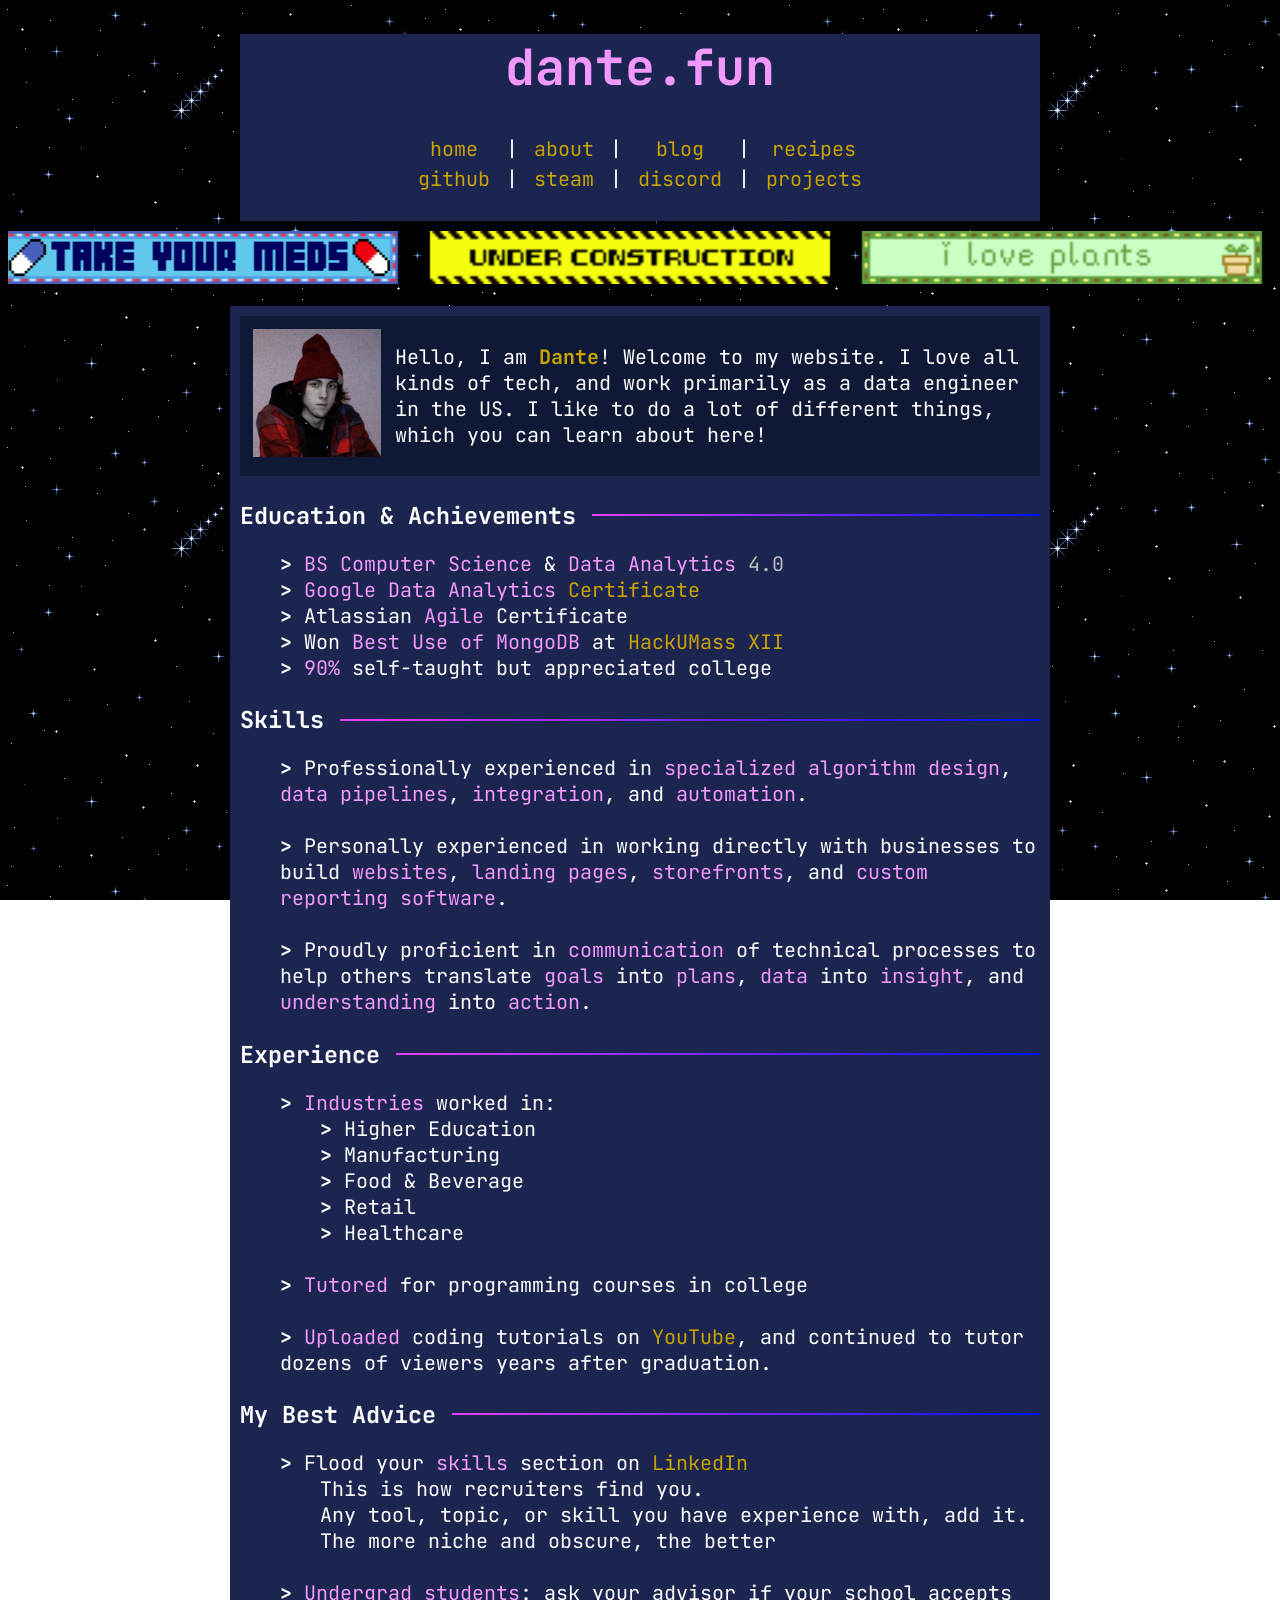
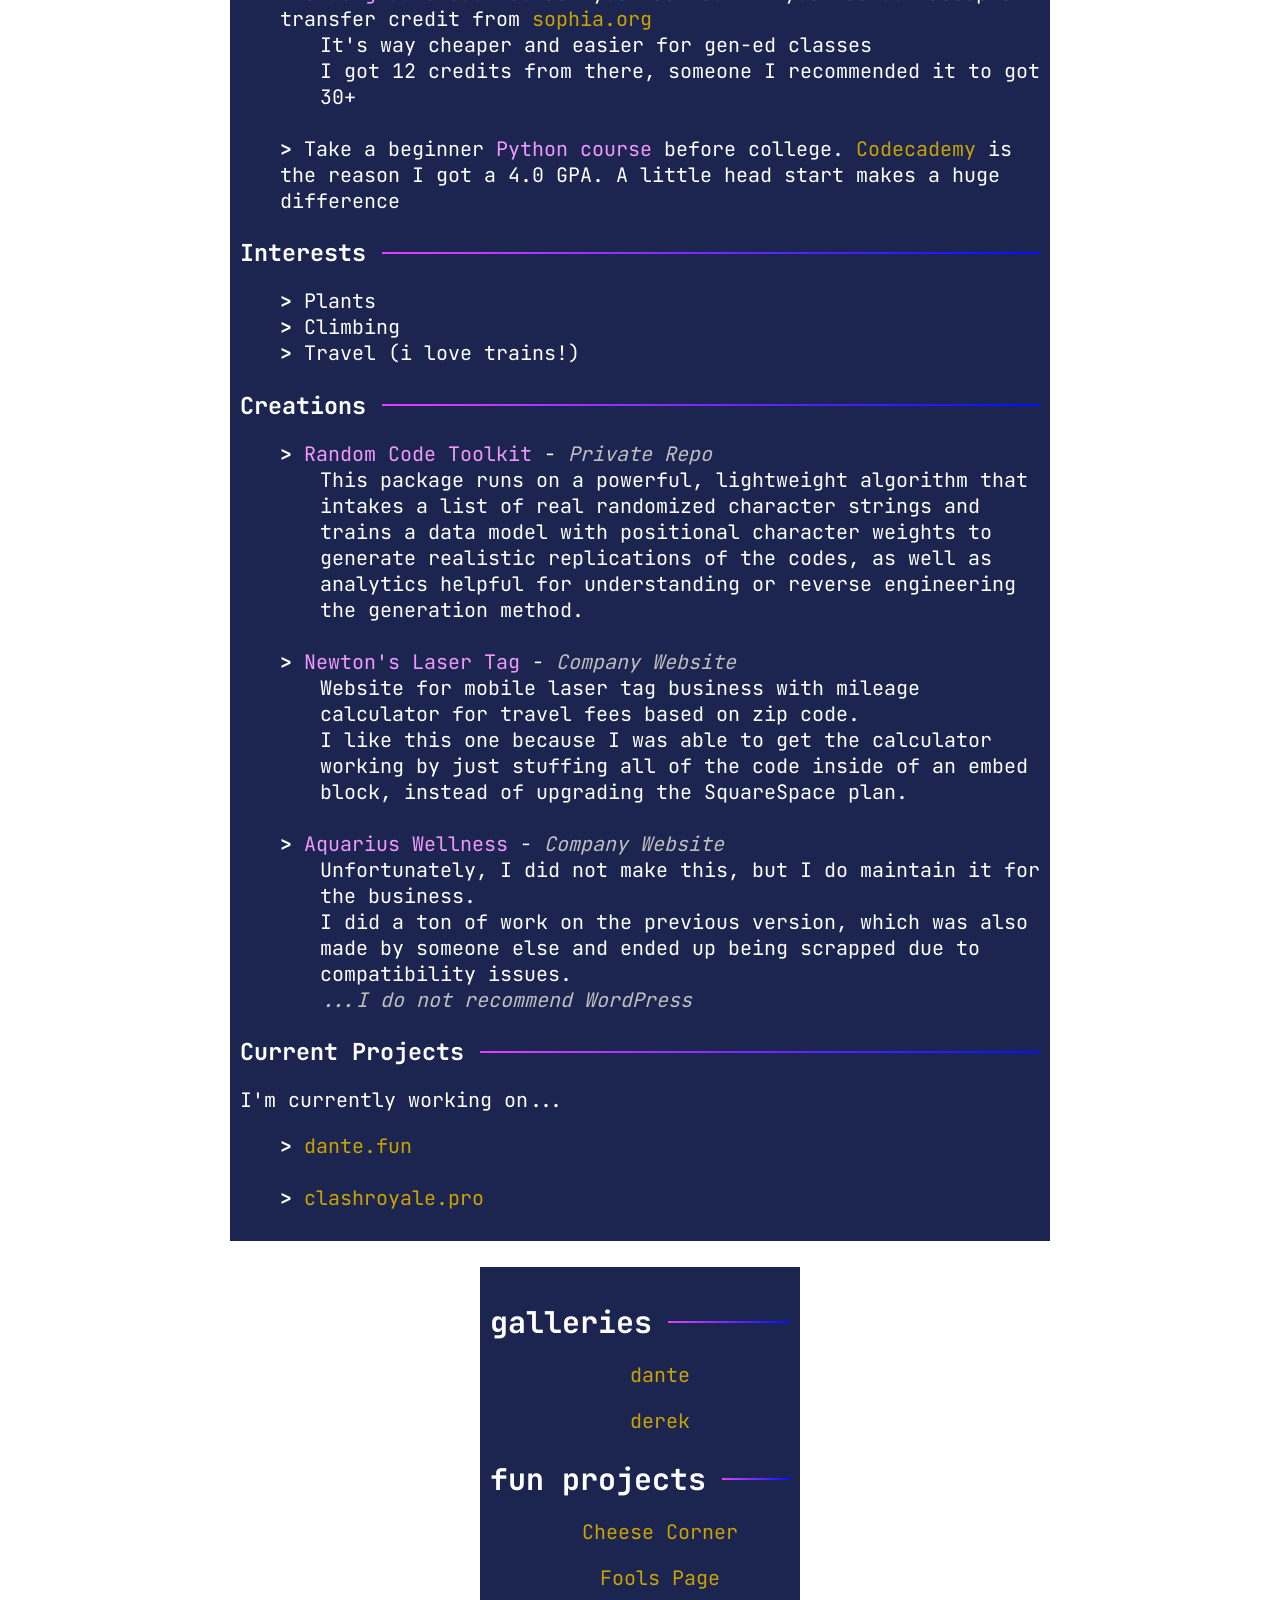
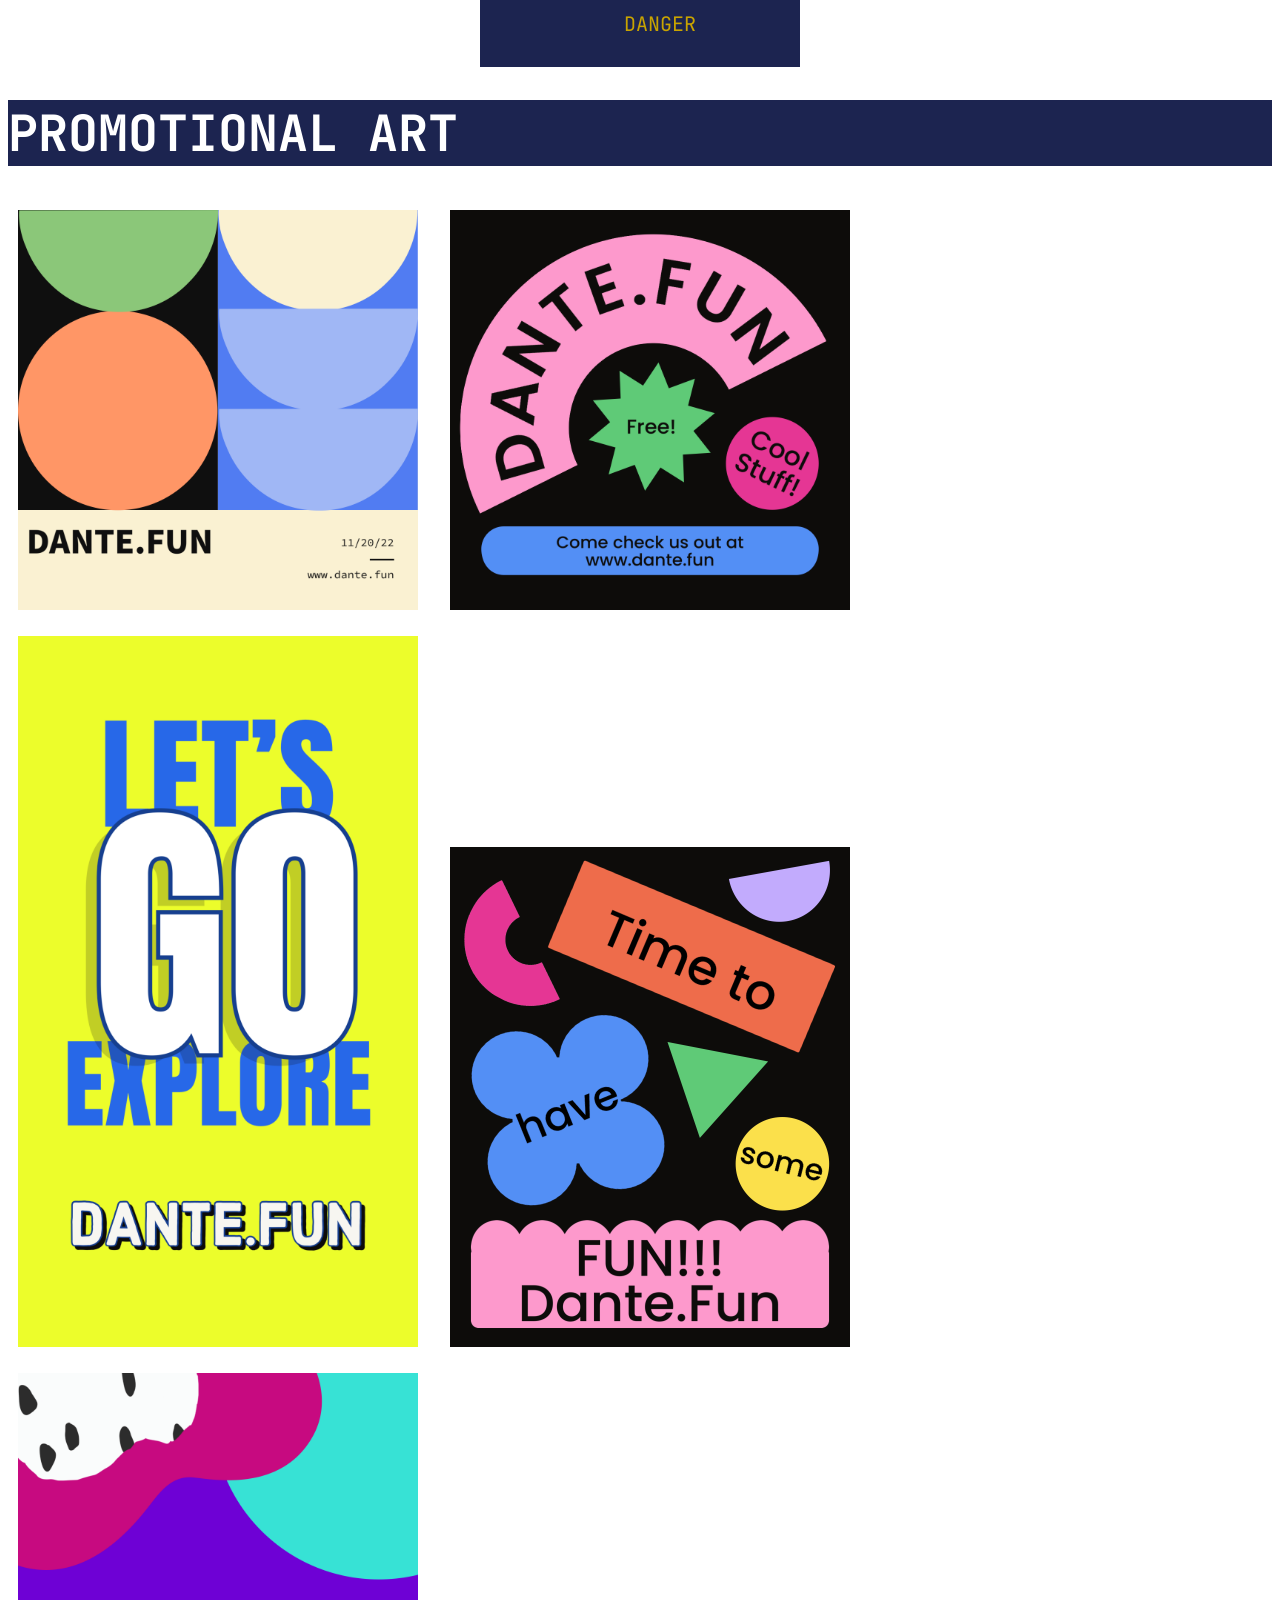
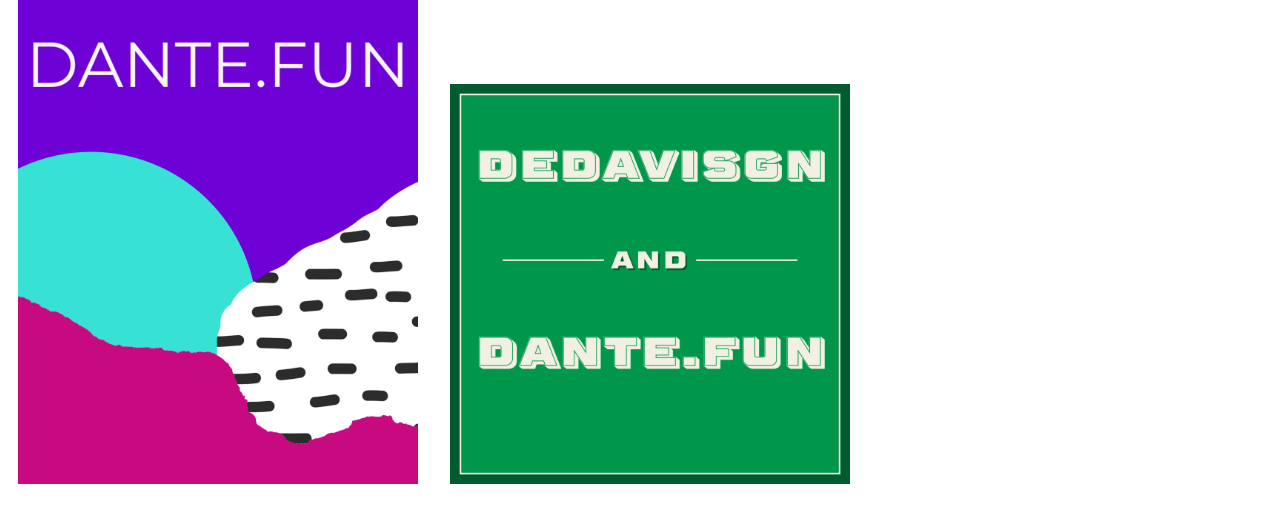
<file: index.html>
<!DOCTYPE html>
<html lang="en-US" prefix="og: http://ogp.me/ns#">
  <head>
    <!--meta-->
    <meta charset="utf-8" />
    <meta name="viewport" content="width=device-width"/>
    <title>dante.fun</title>
    
    <!--link-preview-->
    <meta property="og:title" content="dante.fun" />
    <meta property="og:type" content="website" />
    <meta property="og:url" content="https://www.dante.fun" />
    <meta property="og:image" content="res/preview.jpg" />
    
    <!--style-->
    <link rel="stylesheet" href="styles/style.css"/>
    
    <!--favicon-->
    <link rel="icon" type="image/x-icon" href="res/favicon.ico"/>
    <link rel="shortcut icon" type="image/png" href="res/favicon.ico"/>
    <link rel="apple-touch-icon" href="res/favicon.ico">
  </head>
  
  <body>
    <!--navbar-->
    <div id="nav">

      <!--site header-->
      <h1><a href="https://dante.fun/" class="alt">dante.fun</a></h1>
      
      <!--navigation-->
      <table>
        <tr>
          <td><a href="index.html">home</a></td>
          <td>&nbsp;|&nbsp;</td>
          <td><a href="error.html">about</a></td>
          <td>&nbsp;|&nbsp;</td>
          <td><a href="blog.html">blog</a></td>
          <td>&nbsp;|&nbsp;</td>
          <td><a href="error.html">recipes</a></td>
        </tr>
        <tr>
          <td><a href="https://github.com/dante0527" target="_blank">github</a></td>
          <td>&nbsp;|&nbsp;</td>
          <td><a href="https://steamcommunity.com/id/HawtCoco/" target="_blank">steam</a></td>
          <td>&nbsp;|&nbsp;</td>
          <td><span id="discord" class="link">discord</span></td>
          <td>&nbsp;|&nbsp;</td>
          <td><a href="tia.html">projects</a></td>
        </tr>
      </table>

      <br>
      
      <!--reveal discord on mouseover-->
      <script>
        const discord = document.getElementById("discord");

        discord.addEventListener("mouseover", function() {
          discord.textContent = "unavail";
        });

        discord.addEventListener("mouseout", function() {
          discord.textContent = "discord";
        });
      </script>

    </div>

    <!--blinkies-->
    <marquee id="blinkies" behavior="alternate" onmouseover="this.stop();" onmouseout="this.start();">
      <img src="blinkies/meds.gif">
      <img src="blinkies/construct.gif">
      <img src="blinkies/plants.gif">
    </marquee>

    <div id="main">

      <!--ID card-->
      <table class="card">
        <tr>
          <td><img src="images/etc/me.jpg" style="height:128px; width:auto;"></td>
          <td>
            Hello, I am <b><a href="https://www.dante.fun">Dante</a></b>!
            Welcome to my website.
            I love all kinds of tech, and work primarily as a data engineer in the US.
            I like to do a lot of different things, which you can learn about here!
          </td>
        </tr>
      </table>
      
      <h3>Education & Achievements</h3>
      <ul>
        <li>
          <span class="alt">BS Computer Science</span>
          &
          <span class="alt">Data Analytics</span>
          <span class="shaded">4.0</span>
        </li>
        <li>
          <span class="alt">Google Data Analytics</span>
          <a href="https://www.coursera.org/account/accomplishments/professional-cert/EAJRVVFXDSAH">Certificate</a>
        </li>
        <li>
          Atlassian
          <span class="alt">Agile</span>
          Certificate
        </li>
        <li>
          Won <span class="alt">Best Use of MongoDB</span> at <a href="https://devpost.com/software/the-wave-v21rau">HackUMass XII</a>
        </li>
        <li>
          <span class="alt">90%</span> self-taught but appreciated college
        </li>
      </ul>

      <h3>Skills</h3>
      <ul>
        <li>
          Professionally experienced in 
          <span class="alt">specialized algorithm design</span>,
          <span class="alt">data pipelines</span>,
          <span class="alt">integration</span>, and
          <span class="alt">automation</span>.
        </li>
        <br>
        <li>
          Personally experienced in working directly with businesses to build
          <span class="alt">websites</span>,
          <span class="alt">landing pages</span>,
          <span class="alt">storefronts</span>, and
          <span class="alt">custom reporting software</span>.
        </li>
        <br>
        <li>
          Proudly proficient in
          <span class="alt">communication</span>
          of technical processes to help others translate
          <span class="alt">goals</span> into
          <span class="alt">plans</span>,
          <span class="alt">data</span> into
          <span class="alt">insight</span>, and
          <span class="alt">understanding</span> into
          <span class="alt">action</span>.
        </li>
      </ul>

      <h3>Experience</h3>
      <ul>
        <li>
          <span class="alt">Industries</span> worked in:
          <ul>
            <li>Higher Education</li>
            <li>Manufacturing</li>
            <li>Food & Beverage</li>
            <li>Retail</li>
            <li>Healthcare</li>
          </ul>
        </li>
        <br>
        <li>
          <span class="alt">Tutored</span> for programming courses in college
        </li>
        <br>
        <li>
          <span class="alt">Uploaded</span> coding tutorials on <a href="https://youtube.com/@DanteCoding">YouTube</a>, and continued to tutor dozens of viewers years after graduation.
        </li>
      </ul>

      <h3>My Best Advice</h3>
      <ul>
        <li>
          Flood your <span class="alt">skills</span> section on <a href="https://www.linkedin.com/in/dantejlee/">LinkedIn</a>
        </li>
        <ul>
          This is how recruiters find you.
          <br>
          Any tool, topic, or skill you have experience with, add it.
          <br>
          The more niche and obscure, the better
        </ul>
        <br>
        <li>
          <span class="alt">Undergrad students</span>: ask your advisor if your school accepts transfer credit from <a href="https://sophia.org">sophia.org</a>
        </li>
        <ul>
          It's way cheaper and easier for gen-ed classes
          <br>
          I got 12 credits from there, someone I recommended it to got 30+
        </ul>
        <br>
        <li>
          Take a beginner <span class="alt">Python course</span> before college. <a href="https://www.codecademy.com/learn/learn-python-3">Codecademy</a> is the reason I got a 4.0 GPA. A little head start makes a huge difference
        </li>
      </ul>

      <h3>Interests</h3>
      <ul>
        <li>Plants</li>
        <li>Climbing</li>
        <li>Travel (i love trains!)</li>
      </ul>
      
      <h3>Creations</h3>
      <ul>
        <li><span class="alt">Random Code Toolkit</span> - <i class="shaded">Private Repo</i></li>
          <ul>
          This package runs on a powerful, lightweight algorithm that intakes a list of real randomized character strings and trains a data
          model with positional character weights to generate realistic replications of
          the codes, as well as analytics helpful for understanding or reverse engineering the generation method.
          </ul>
          <br>
        <li><a href="https://newtonslasertag.com" class="alt">Newton's Laser Tag</a> - <i class="shaded">Company Website</i></li>
          <ul>
          Website for mobile laser tag business with mileage calculator for travel fees based on zip code.
          <br>
          I like this one because I was able to get the calculator working by just stuffing all of the code inside of an embed block, instead of upgrading the SquareSpace plan.
          </ul>
          <br>
        <li><a href="https://aquariusiv.com" class="alt">Aquarius Wellness</a> - <i class="shaded">Company Website</i></li>
          <ul>
          Unfortunately, I did not make this, but I do maintain it for the business.
          <br>
          I did a ton of work on the previous version, which was also made by someone else and ended up being scrapped due to compatibility issues.
          <br>
          <i class="shaded">...I do not recommend WordPress</i>
          </ul>
      </ul>

      <h3>Current Projects</h3>
      <p>I'm currently working on...</p>
      <ul>
        <li><a href="https://www.dante.fun">dante.fun</a></li>
        <br>
        <li><a href="https://ClashRoyale.pro">clashroyale.pro</a></li>
      </ul>

    </div>
  
    <br>

    <div style="background:var(--bg); text-align:center; justify-content:center; align-items:center; width:300px; margin-left:auto; margin-right:auto; padding:10px;">
      <!--GALLERIES-->
      <h2>galleries</h2>
      <div class="center">
        <ul><a href="dante.html" id="dante">dante</a><br></ul>
        <ul><a href="derek.html" id="derek">derek</a><br></ul>
        <!--<ul><a href="error.html" id="cpf">cpf</a><br></ul>-->
      </div>
      
      <!--PAGES-->
      <h2>fun projects</h2>
      <ul><a href="cheeseCorner.html">Cheese Corner</a></ul>
      <ul><a href="fool.html">Fools Page</a></ul>
      <ul><a href="error.html">DANGER</a></ul>
    </div>

    <!--SPLASH-->
    <h1 style="background:var(--bg);">PROMOTIONAL ART</h1>

    <div class="image">
      <img src="images/etc/palette.jpg" alt="palette"/>
      <img src="images/etc/fun2.jpg" alt="slpash art"/>
      <img src="images/etc/explore.jpg" alt="slpash art"/>
      <img src="images/etc/fun1.jpg" alt="slpash art"/>
      <img src="images/etc/home-purple.jpg" alt="slpash art"/>
      <img src="images/etc/dedavisgn.jpg" alt="slpash art"/>
    </div>

  </body>
</html>
</file>
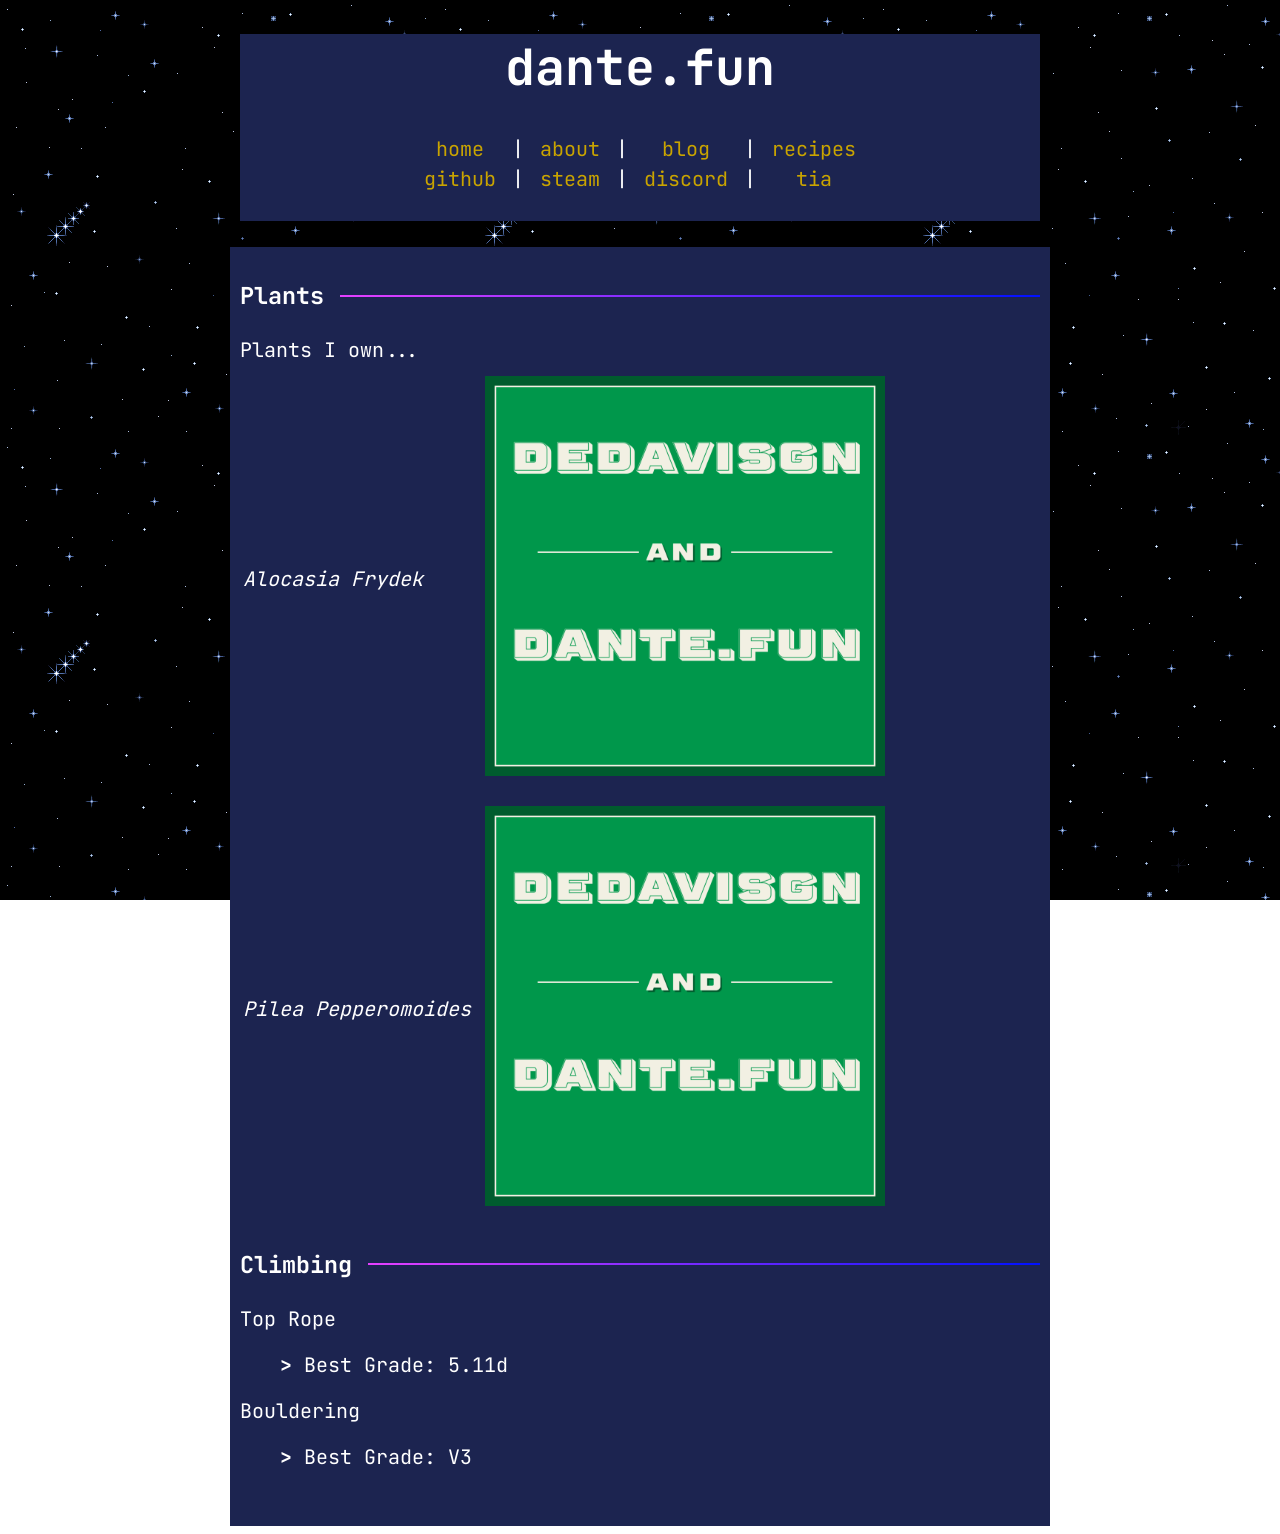
<file: blog.html>
<!DOCTYPE html>
<html lang="en-US" prefix="og: http://ogp.me/ns#">
  <head>
    <!--meta-->
    <meta charset="utf-8" />
    <meta name="viewport" content="width=device-width"/>
    <title>dante.fun</title>
    
    <!--link-preview-->
    <meta property="og:title" content="dante.fun" />
    <meta property="og:type" content="website" />
    <meta property="og:url" content="https://www.dante.fun" />
    <meta property="og:image" content="res/preview.jpg" />
    
    <!--style-->
    <link rel="stylesheet" href="styles/style.css"/>
    
    <!--favicon-->
    <link rel="icon" type="image/x-icon" href="res/favicon.ico"/>
    <link rel="shortcut icon" type="image/png" href="res/favicon.ico"/>
    <link rel="apple-touch-icon" href="res/favicon.ico">
  </head>
  
  <body>

    <!--navbar-->
    <div id="nav">

      <!--site header-->
      <h1>dante.fun</h1>
      
      <!--navigation-->
      <table>
          <tr>
          <td><a href="index.html">home</a></td>
          <td>&nbsp;|&nbsp;</td>
          <td><a href="error.html">about</a></td>
          <td>&nbsp;|&nbsp;</td>
          <td><a href="blog.html">blog</a></td>
          <td>&nbsp;|&nbsp;</td>
          <td><a href="error.html">recipes</a></td>
          </tr>
          <tr>
          <td><a href="https://github.com/dante0527" target="_blank">github</a></td>
          <td>&nbsp;|&nbsp;</td>
          <td><a href="https://steamcommunity.com/id/HawtCoco/" target="_blank">steam</a></td>
          <td>&nbsp;|&nbsp;</td>
          <td><span id="discord" class="link">discord</span></td>
          <td>&nbsp;|&nbsp;</td>
          <td><a href="tia.html">tia</a></td>
          </tr>
      </table>

      <br>

    <!--reveal discord on mouseover-->
      <script>
          const discord = document.getElementById("discord");
          
          discord.addEventListener("mouseover", function() {
          discord.textContent = "unavail";
          });
          
          discord.addEventListener("mouseout", function() {
          discord.textContent = "discord";
          });
      </script>

    </div>

    <br>

    <div id="main">

      <h3>Plants</h3>
      <br>
      Plants I own...
      <table>
        <tr>
          <td><i>Alocasia Frydek</i></td>
          <td><img src="images/etc/dedavisgn.jpg" style="height:400px;width:auto;"></td>
        </tr>
        <tr>
          <td><i>Pilea Pepperomoides</i></td>
          <td><img src="images/etc/dedavisgn.jpg" style="height:400px;width:auto;"></td>
        </tr>
      </table>

      <h3>Climbing</h3>
      <br>
      Top Rope
      <ul>
        <li>Best Grade: 5.11d</li>
      </ul>
      Bouldering
      <ul>
        <li>Best Grade: V3</li>
      </ul>
      
      <br>
    </div>
 

  </body>
</html>
</file>
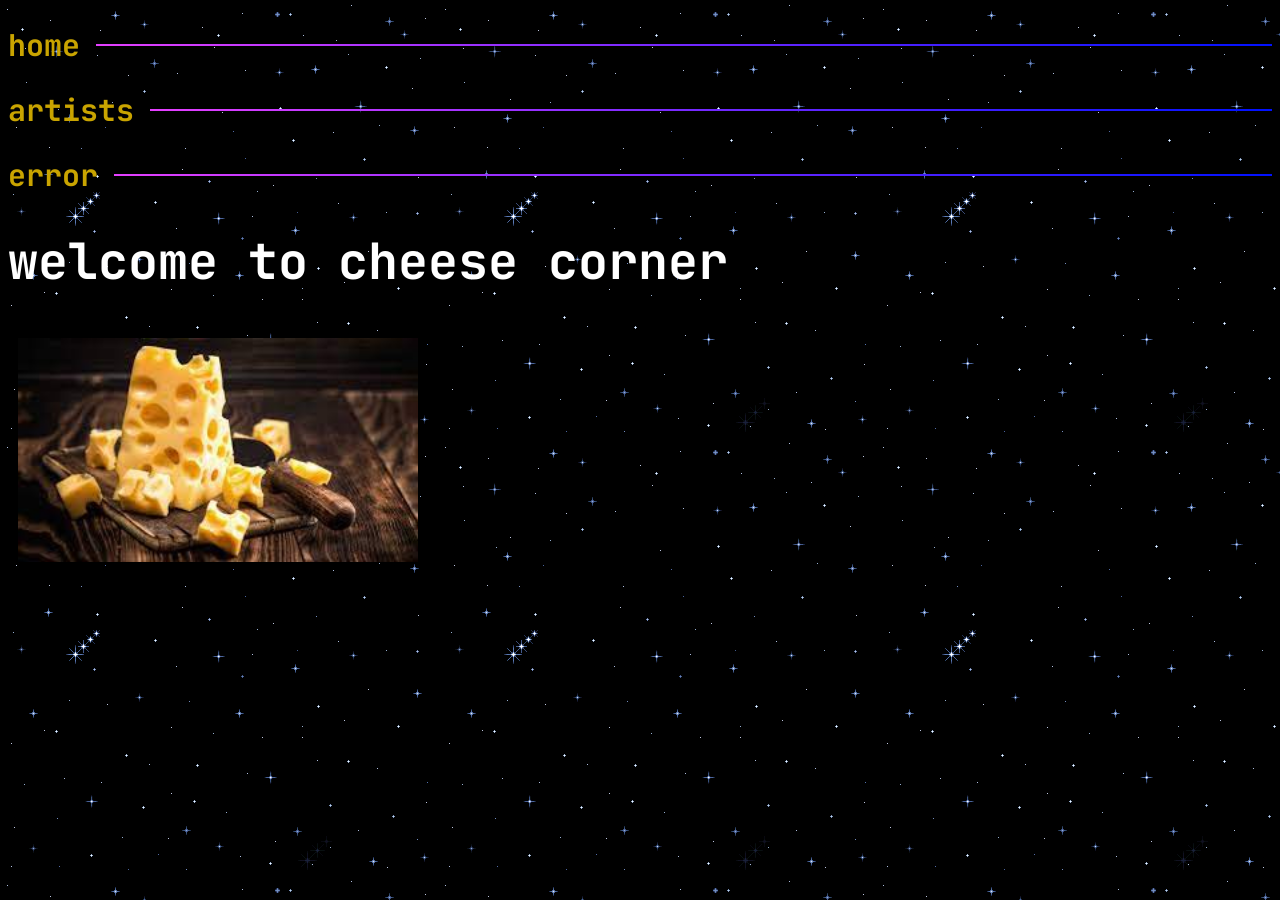
<file: cheeseCorner.html>
<!DOCTYPE html>
<html lang="en-US">

  <head>
    <meta charset="utf-8" />
    <meta name="viewport" content="width=device-width"/>
    <title>Cheese Corner</title>
    <link rel="stylesheet" href="styles/style.css">
  </head>

  <body>
    <!--navbar-->
    <div class="navbar">
      <h2><a href="index.html">home</a></h2>
      <h2><a href="error.html">artists</a></h2>
      <h2><a href="error.html">error</a></h2>
    </div>

    <div class="center">
      <!--heading-->
      <h1>welcome to cheese corner</h1>
      <img class="center" src="images/etc/cheese1.jpg" alt="some tasty cheese" style="width:400px;height:auto;"/>
    </div>
  </body>

</html>
</file>
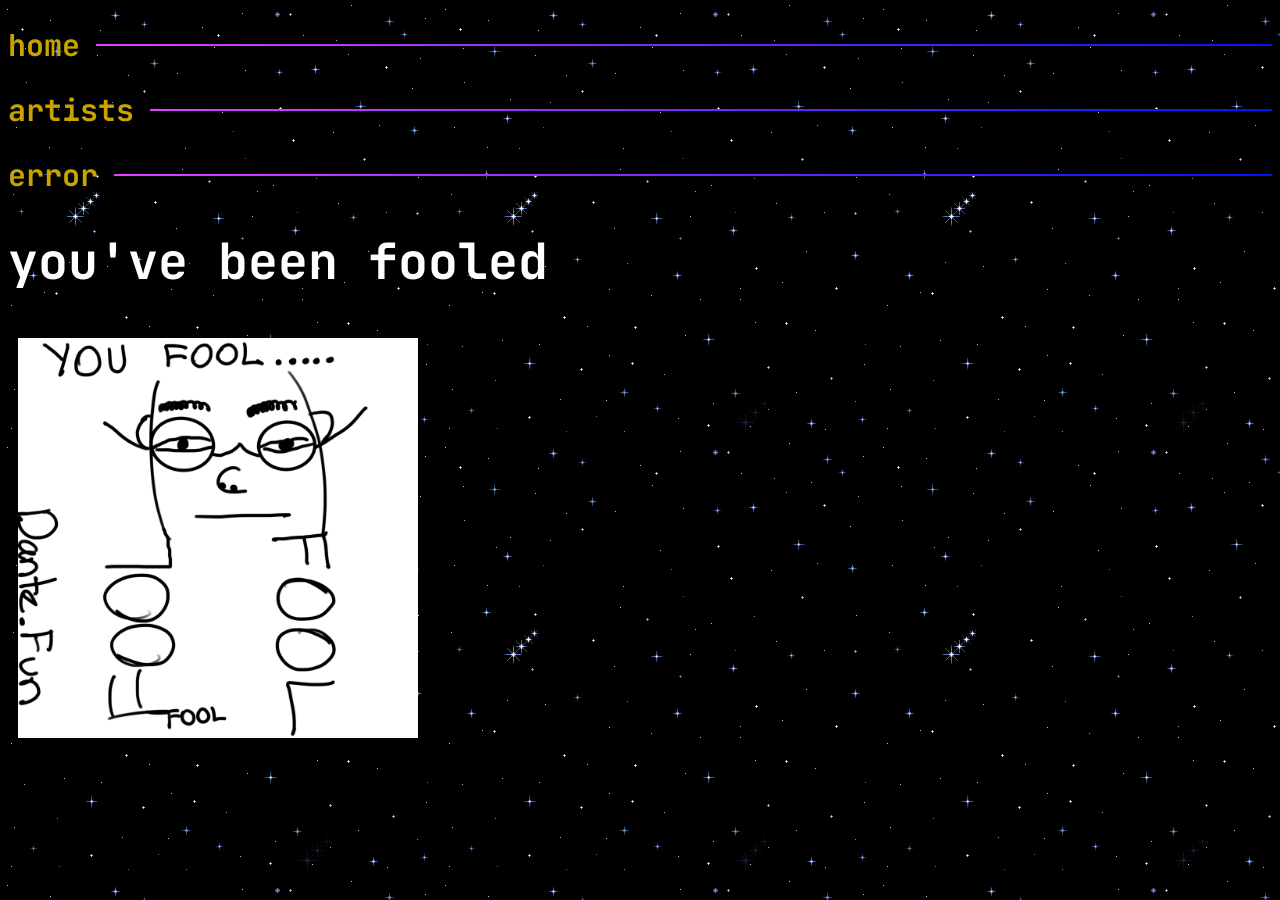
<file: fool.html>
<!DOCTYPE html>
<html lang="en-US">

  <head>
    <!--meta-->
    <meta charset="utf-8" />
    <title>Fools Page</title>
    <meta name="description" content="styles/style.css">
    <meta name="viewport" content="width=device-width, initial-scale=1">

    <!--style-->
    <link href="styles/style.css" rel="stylesheet" />
  </head>

  <body>
    <!--navbar-->
    <div class="navbar">
      <h2><a href="index.html">home</a></h2>
      <h2><a href="error.html">artists</a></h2>
      <h2><a href="error.html">error</a></h2>
    </div>

    <!--content-->
    <div class="center">
      <!--heading-->
      <h1>you've been fooled</h1>
      <img class="center" src="images/etc/youFool.jpg" style="width:400px;height:auto;"/>
    </div>
    
  </body>
</html>
</file>
<file: styles/style.css>
:root {
  --primary: #0011ff;
  --secondary: #e540ff;
  --accent: #af6c8e;
  --bg: #1c2450;
  --bg-alt: #0f1936;
  --fg: #333333;
  --text-primary: #ffffff;
  --text-secondary: #f198fd;
  --text-shaded: #bebebe;
  --link: #c9a400;
}

@font-face {
  font-family: "JetBrains Mono";
  src: url("../res/JetBrainsMono.ttf") format('truetype');
}

#nav {
  text-align: center;
  justify-content: center;
  align-items: center;
  width: 800px;
  margin-left: auto;
  margin-right: auto;
  background: var(--bg);
}

#nav table {
  margin: 0 auto;
}

#main {
  text-align: left;
  justify-content: center;
  align-items: center;
  width: 800px;
  margin-left: auto;
  margin-right: auto;
  background: var(--bg);
  padding: 10px;
}

#date {
  writing-mode: vertical-lr;
  transform: rotate(-180deg);
  color: var(--accent)
}

.card {
  text-align: left;
  background: var(--bg-alt);
}

.alt {
  color: var(--text-secondary);
}

.shaded {
  color: var(--text-shaded)
}

.link {
  color: var(--link);
}

a:hover, .link:hover {
	color: var(--alt-2);
}

h1 {
  font-size: 50px;
}

h2, h3, h4 {
  display: flex;
  align-items: center;
  margin-bottom: 0;
}
h2::after, h3::after, h4::after {
  content: "";
  flex: 1;
  margin-left: 1rem;
  height: 3px;
  background: rgb(17,17,23);
  background: linear-gradient(90deg, var(--secondary) 0%, var(--primary) 100%);
  height: 2px;
}

a {
  text-decoration: none;
  color: var(--link);
}

body {
  font-family: "JetBrains Mono";
  font-size: 20px;
  color: var(--text-primary);
  background-image: url("../res/starry.gif");
  background-attachment: fixed;
  background-repeat: repeat;
}

ul {
	list-style: none;
}

ul li:before {
	content: '> ';
	font-weight: bold;
}

img {
  padding: 10px 10px;
  width:400px;
  height:auto;
}

@media (max-width: 768px) {
  #nav,
  #main {
    width: 90%;
  }

  .card {
    display: flex;
    flex-direction: column;
    align-items: center;
    margin: 5px auto;
  }
  
  img {
    width: 80vw;
    height: auto;
  }
}

/* Adjustments for even smaller screens */
@media (max-width: 480px) {
  #nav,
  #main {
    width: 100%;
  }

  .card {
    font-size: 18px;
  }

  h1 {
    font-size: 40px;
  }

  img {
    width: 80vw;
    height: auto;
  }
}
</file>
